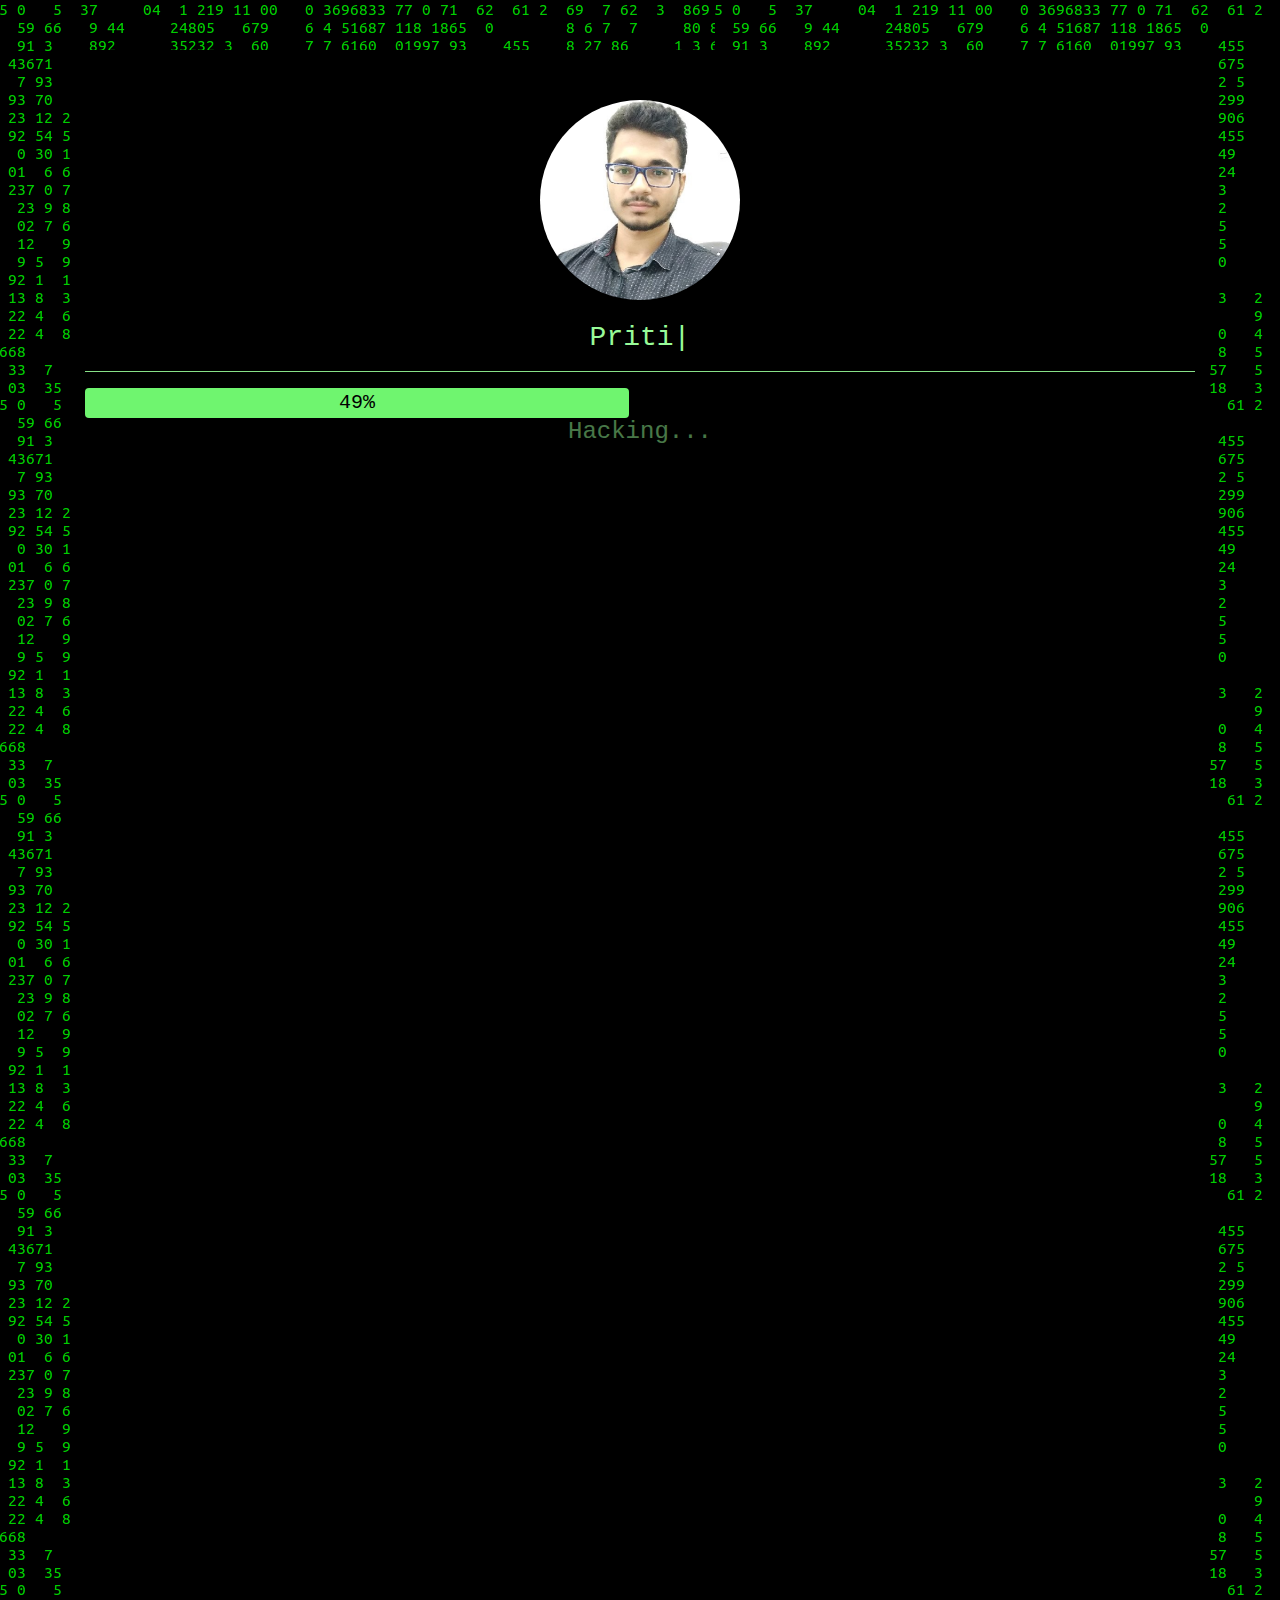
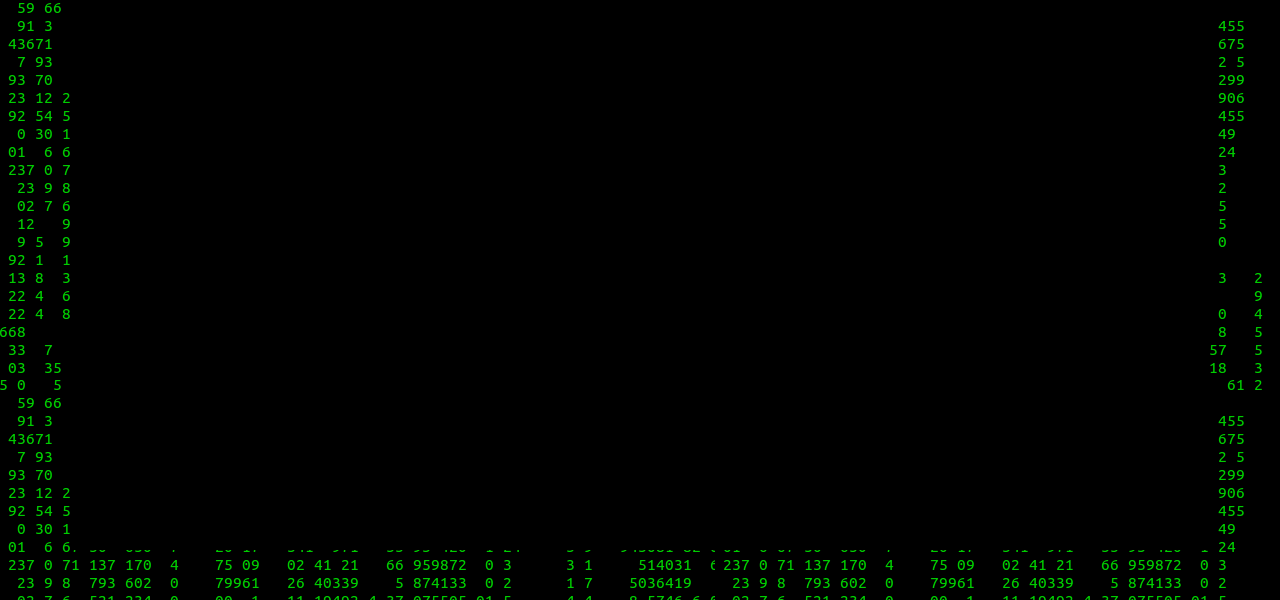
<file: index.html>
<!doctype <!DOCTYPE html>
<html>
<head>

    <meta charset="utf-8" />
    <meta http-equiv="X-UA-Compatible" content="IE=edge">
    <title>Pritish Thakkar</title>
    <meta name="viewport" content="width=device-width, initial-scale=1">
    
        <!-- Latest compiled and minified CSS -->
    <link rel="stylesheet" href="https://maxcdn.bootstrapcdn.com/bootstrap/4.1.0/css/bootstrap.min.css">

    <link href='https://fonts.googleapis.com/css?family=Orbitron' rel='stylesheet' type='text/css'>

    <!-- jQuery library -->
    <script src="https://ajax.googleapis.com/ajax/libs/jquery/3.3.1/jquery.min.js"></script>

    <!-- Popper JS -->
    <script src="https://cdnjs.cloudflare.com/ajax/libs/popper.js/1.14.0/umd/popper.min.js"></script>

    <!-- Latest compiled JavaScript -->
    <script src="https://maxcdn.bootstrapcdn.com/bootstrap/4.1.0/js/bootstrap.min.js"></script> 
    <script src="main.js"></script>
    <link rel="stylesheet" type="text/css" media="screen" href="main.css" />

</head>
<body>
    <div class = "container maindiv">
        <!-- My Photo -->
        <div class = "imagewala">
            <img src="images/croppedphoto.PNG" class="rounded-circle myphoto">            
        </div>

        <!-- Typewriting the name -->
        <pre class = "myname">
            <h3 id = "typeitbaby"></h3>
        </pre>
        <hr>

        <!-- Loader -->
        
        <div class="tomjerry">
            
            <div class="loader rounded" id="pbar" ></div>
            <h4 id = "hacked">Hacking...</h4>
            <h4 id="explode"></h4>
        </div>

        <!-- Education -->
        <div class="container education" id = "educationId">
                <div class = "container"><h3 style="color:palegreen"> Education: </h3></div>
            <table class="table table-dark">
                <tbody>
                    <tr>
                    <th scope="row">1</th>
                    <td>X</td>
                    <td>CL DAV Senior Public School, Panchkula</td>
                    <td>10 CGPA</td>
                    </tr>
                    <tr>
                    <th scope="row">2</th>
                    <td>XII</td>
                    <td>GMSSS, MHC, Manimajra, Chandigarh</td>
                    <td>96%</td>
                    </tr>
                    <tr>
                    <th scope="row">3</th>
                    <td>B.Tech</td>
                    <td>PEC University of technology</td>
                    <td>8.7 CGPA</td>
                    </tr>
                </tbody>
            </table>
            <hr>
        </div>

        <!-- Work Experience -->
        <div class="container we" id = "weId">
            <div class = "container"><h3 style="color:palegreen"> Work Experience: </h3></div>
                <div class="row werow">
                    <div class = "weee col-lg-4 col-md-6 col-sm-12">
                        <img class="img-fluid microsoft" src="images/microsoft.jpg">
                        <div class = "container" style="text-align: left;">
                        <ul>
                            <li>
                                <h5>Position: SDE Intern</h5>
                            </li>
                            <li>
                                <h5>Team: O365</h5>
                            </li>
                            <li>
                                <h5>Jan/2018 - June/2018</h5>
                            </li>
                        </ul>
                        </div>
                    </div>
                </div>
                
            <hr>
        </div>

        <!-- Blogging -->
        <div class="container blogging" id = "bloggingId">
            <div class = "container"><h3 style="color:palegreen"> Blogging: </h3></div>
            <div class="row blogrow">
		 <div class = "blogg col-lg-6 col-md-6 col-sm-12">
                    <a class = "bloglink" href = "https://gocodergo.wordpress.com/"><h5>GoCoderGo</h5></a>
                    <h5 class = "bloglink"> > 75,000 views </h5>
                    <h5 class = "bloglink"> > 400 posts </h5>
                </div>
		<div class = "blogg col-lg-6 col-md-6 col-sm-12">
                    <a class = "bloglink" href = "http://sleepincode.blogspot.com/"><h5>Codaholic.cpp</h5></a>
                    <h5 class = "bloglink"> > 14,000 views </h5>
                    <h5 class = "bloglink"> > 19 posts </h5>
                </div>
               
            	</div>
			<div class="row blogrow" style="margin: auto;">
			<div class = "bloggimg col-lg-12 col-md-12 col-sm-12">
				<a href = "https://pritishthakkar.blogspot.com/">
					<img src = "images/block.png" style = "border-radius: 50%; width: 150px; height: 150px; margin: auto;">
				</a>
				<h5 class = "bloglink"> All about mathematics and cryptocurrencies. </h5>
                </div>
				
            </div>
            
            <hr>
        </div>
		
        <!-- Competitive Programming  -->
        <div class="container cp" id = "cpId">
            <div class = "container"><h3 style="color:palegreen"> Competitive Programming: </h3></div>
            <div class="row werow">
                <div class = "weee col-lg-4 col-md-4 col-sm-12">
                    <h5 class="judge">Codechef</h5>
                    <a href = "https://www.codechef.com/users/joe001" ><img class="img-fluid cpp" src="images/codechef.jpeg"></a>
                    <h6 class="judge">Rating: 2060</h6>
                </div>
                <div class = "weee col-lg-4 col-md-4 col-sm-12">
                    <h5 class="judge">Hackerrank</h5>
                    <a href = "https://www.hackerrank.com/ma5terdrag0n" > <img class="img-fluid cpp" src="images/hackerrank.jpg"></a>
                    <h6 class="judge">Rating: 1990</h6>
                </div>
                <div class = "weee col-lg-4 col-md-4 col-sm-12">
                        <h5 class="judge">Codeforces</h5>
                        <a href="http://codeforces.com/profile/perplex"><img class="img-fluid cpp " src="images/codeforces.jpg"></a>
                        <h6 class="judge">Rating: 1619</h6>
                </div>
            </div>
            <hr>
        </div>

        <!-- Skills  -->
        <div class="container skills" id = "skillsId">
                
            <div class = "container"><h3 style="color:palegreen"> Skills: </h3></div>

            <div class="row werow webdevskill">
                    <div class = " skillcol col-lg-4 col-md-4 col-sm-12">
                        <h5 class="judge">Web Dev.</h5>
                        
                    </div>
                    <div class = "skillcol  col-lg-8 col-md-8 col-sm-12">
                        <div class="container" style="margin-top: 4px; margin-bottom: 5px; margin-left: -10px; width: 90%; height: 35px;background-color: palegreen;">
                                <h6 class="judge" style="color: black;">Level: 9/10</h6>
                        </div>
                    </div>
                </div>
                <div class="row werow" id="box">
                        <div class = "skillcol2 col-lg-12 col-md-12 col-sm-12">
                            <h5 class="judge2">Html | CSS | JS | Jquery | Bootstrap</h5>
                        </div>
                </div>

                <div class = "container"><h3 style="color:palegreen; margin-left: 10px;"> Computer Languages: </h3></div>
                <div class="row werow">
                <div class = "skillcol col-lg-4 col-md-4 col-sm-12">
                    <h5 class="judge">C++</h5>
                </div>
                <div class = "skillcol  col-lg-8 col-md-8 col-sm-12">
                    <div class="container" style="margin-top: 4px; margin-bottom: 5px; margin-left: -10px; width: 90%; height: 35px;background-color: palegreen;">
                            <h6 class="judge" style="color: black;">Level: 9/10</h6>
                    </div>
                </div>
            </div>
            <div class="row werow">
                <div class = "skillcol col-lg-4 col-md-4 col-sm-12">
                    <h5 class="judge">C#</h5>
                </div>
                <div class = "skillcol  col-lg-8 col-md-8 col-sm-12">
                    <div class="container" style="margin-top: 4px; margin-bottom: 5px; margin-left: -10px; width: 80%; height: 35px;background-color: palegreen;">
                            <h6 class="judge" style="color: black;">Level: 8/10</h6>
                    </div>
                </div>
            </div>
            <div class="row werow">
                <div class = "skillcol col-lg-4 col-md-4 col-sm-12">
                    <h5 class="judge">Python</h5>
                </div>
                <div class = "skillcol  col-lg-8 col-md-8 col-sm-12">
                    <div class="container" style="margin-top: 4px; margin-bottom: 5px; margin-left: -10px; width: 70%; height: 35px;background-color: palegreen;">
                            <h6 class="judge" style="color: black;">Level: 7/10</h6>
                    </div>
                </div>
            </div>
            <div class="row werow">
                <div class = "skillcol col-lg-4 col-md-4 col-sm-12">
                    <h5 class="judge">Java</h5>
                </div>
                <div class = "skillcol  col-lg-8 col-md-8 col-sm-12">
                    <div class="container" style="margin-top: 4px; margin-bottom: 5px; margin-left: -10px; width: 70%; height: 35px;background-color: palegreen;">
                            <h6 class="judge" style="color: black;">Level: 7/10</h6>
                    </div>
                </div>
            </div>
            
            
            


            <hr>
        </div>
        
        

        



    </div>
</body>
</html>
</file>
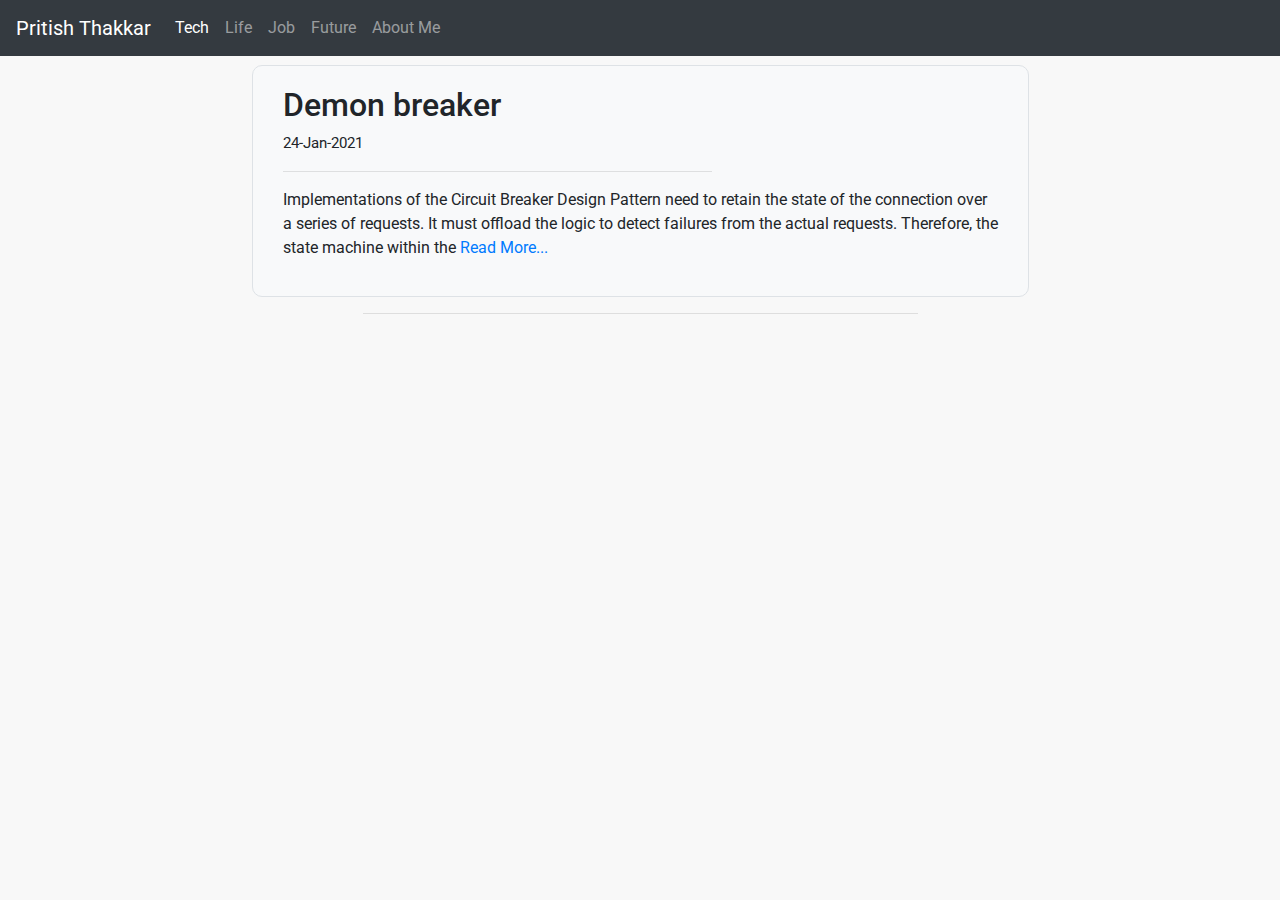
<file: blog/index.html>
<!doctype html>
<html lang="en">
  <head>
    <!-- Required meta tags -->
    <meta charset="utf-8">
    <meta name="viewport" content="width=device-width, initial-scale=1, shrink-to-fit=no">

    <!-- Bootstrap CSS -->
    <link rel="stylesheet" href="https://maxcdn.bootstrapcdn.com/bootstrap/4.0.0/css/bootstrap.min.css" integrity="sha384-Gn5384xqQ1aoWXA+058RXPxPg6fy4IWvTNh0E263XmFcJlSAwiGgFAW/dAiS6JXm" crossorigin="anonymous">
    <link rel="stylesheet" type="text/css" media="screen" href="main.css" />
    <link rel="preconnect" href="https://fonts.gstatic.com">
    <link href="https://fonts.googleapis.com/css2?family=Roboto:wght@100;300&display=swap" rel="stylesheet"> 
    <title>Pritish's Blog!</title>
  </head>
  <body>

    <nav class="navbar fixed-top navbar-expand-lg navbar-dark bg-dark">
        <a class="navbar-brand" href="#">Pritish Thakkar</a>
        <button class="navbar-toggler" type="button" data-toggle="collapse" data-target="#navbarNav" aria-controls="navbarNav" aria-expanded="false" aria-label="Toggle navigation">
          <span class="navbar-toggler-icon"></span>
        </button>
        <div class="collapse navbar-collapse" id="navbarNav">
          <ul class="navbar-nav">
            <li class="nav-item active">
              <a class="nav-link" href="./index.html">Tech <span class="sr-only">(current)</span></a>
            </li>
            <li class="nav-item">
              <a class="nav-link" href="./life.html">Life</a>
            </li>
            <li class="nav-item">
              <a class="nav-link" href="./job.html">Job</a>
            </li>
            <li class="nav-item">
                <a class="nav-link" href="./future.html">Future</a>
            </li>
           
            <li class="nav-item">
                <a class="nav-link" href="./aboutme.html">About Me</a>
            </li>
          </ul>
        </div>
      </nav>

      <div class="container">
          <div class="block bg-light border">
            <h2> Demon breaker</h2>
            <p class="blogDate">24-Jan-2021</p>
            <hr class="belowHeader">
            <p class="shortDescription"> Implementations of the Circuit Breaker Design Pattern need to retain the state of the connection over a series of requests. It must offload the logic to detect failures from the actual requests. Therefore, the state machine within the 
                <a href="./tech/2021/Jan/24/1.html"> Read More...</a> 
            </p>
          </div>
          <hr style="width: 50%;">
      </div>


    <!-- Optional JavaScript -->
    <!-- jQuery first, then Popper.js, then Bootstrap JS -->
    <script src="https://code.jquery.com/jquery-3.2.1.slim.min.js" integrity="sha384-KJ3o2DKtIkvYIK3UENzmM7KCkRr/rE9/Qpg6aAZGJwFDMVNA/GpGFF93hXpG5KkN" crossorigin="anonymous"></script>
    <script src="https://cdnjs.cloudflare.com/ajax/libs/popper.js/1.12.9/umd/popper.min.js" integrity="sha384-ApNbgh9B+Y1QKtv3Rn7W3mgPxhU9K/ScQsAP7hUibX39j7fakFPskvXusvfa0b4Q" crossorigin="anonymous"></script>
    <script src="https://maxcdn.bootstrapcdn.com/bootstrap/4.0.0/js/bootstrap.min.js" integrity="sha384-JZR6Spejh4U02d8jOt6vLEHfe/JQGiRRSQQxSfFWpi1MquVdAyjUar5+76PVCmYl" crossorigin="anonymous"></script>
  </body>
</html>
</file>
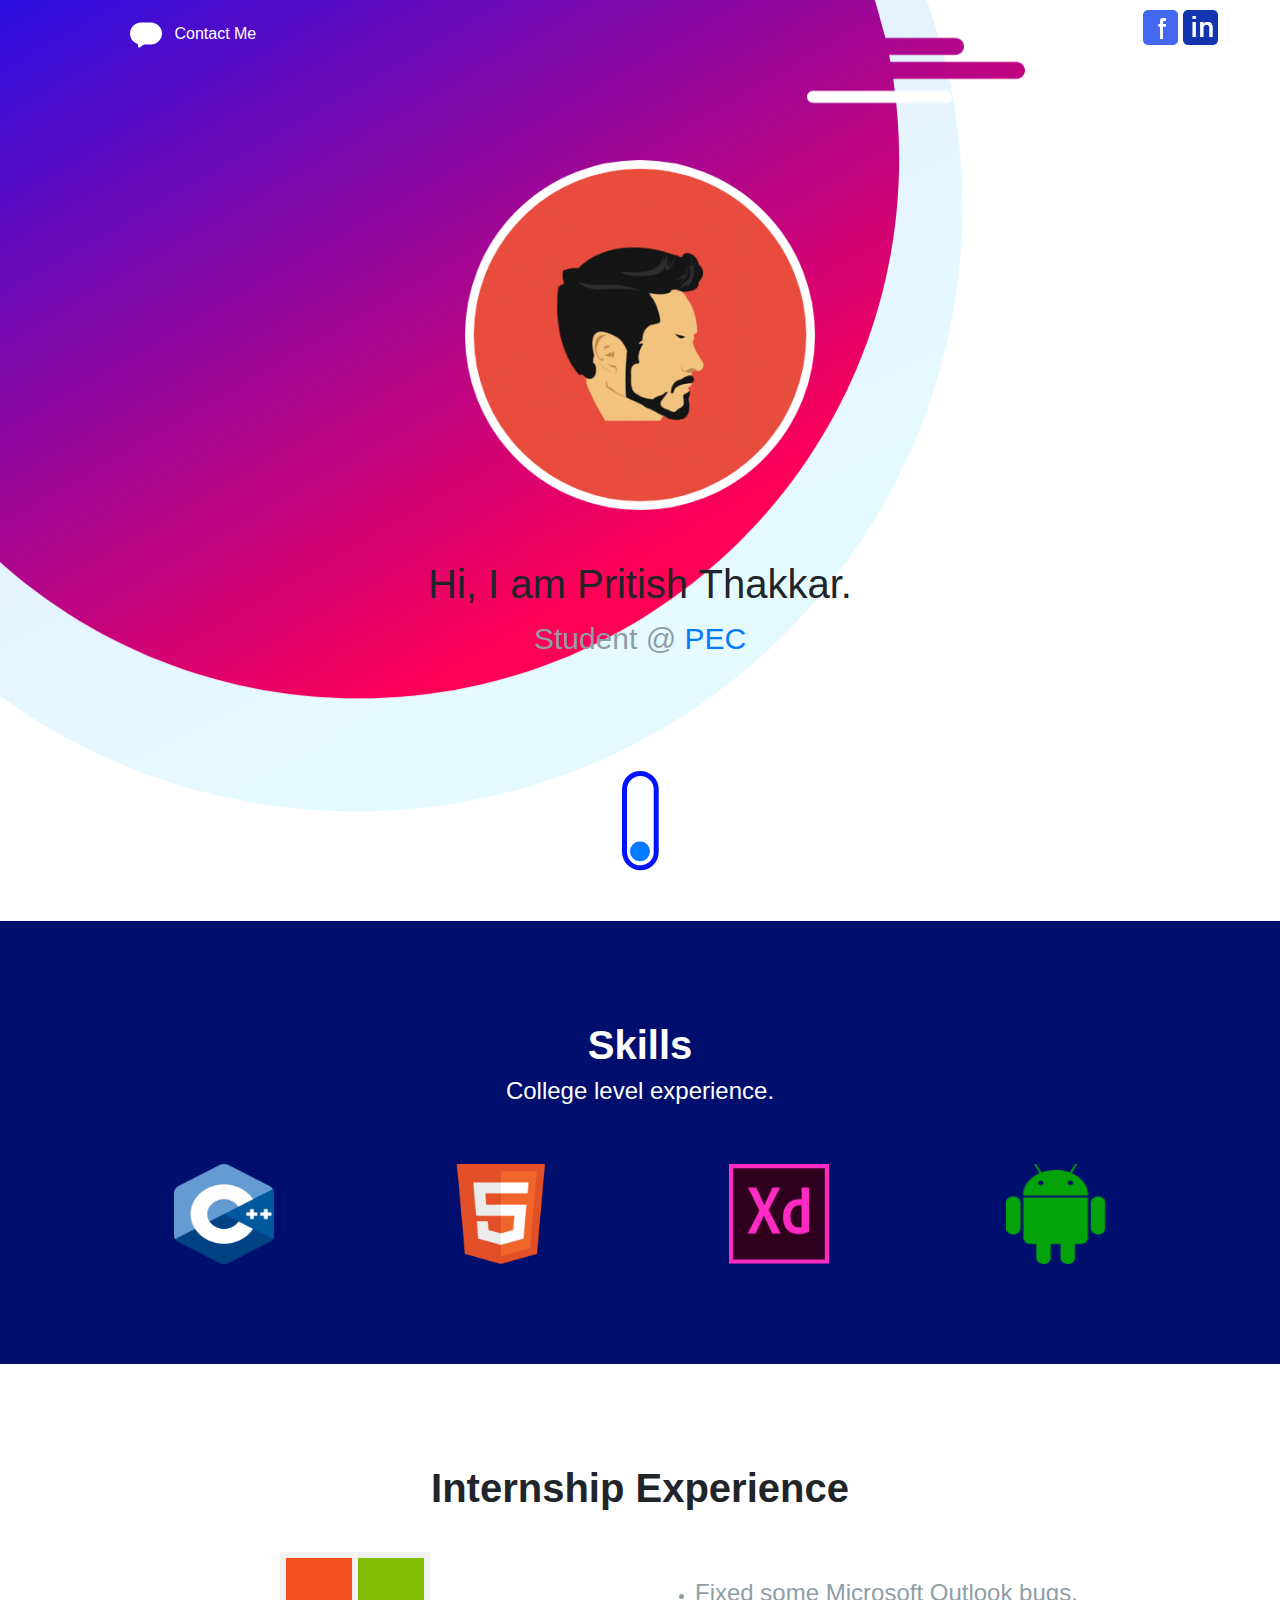
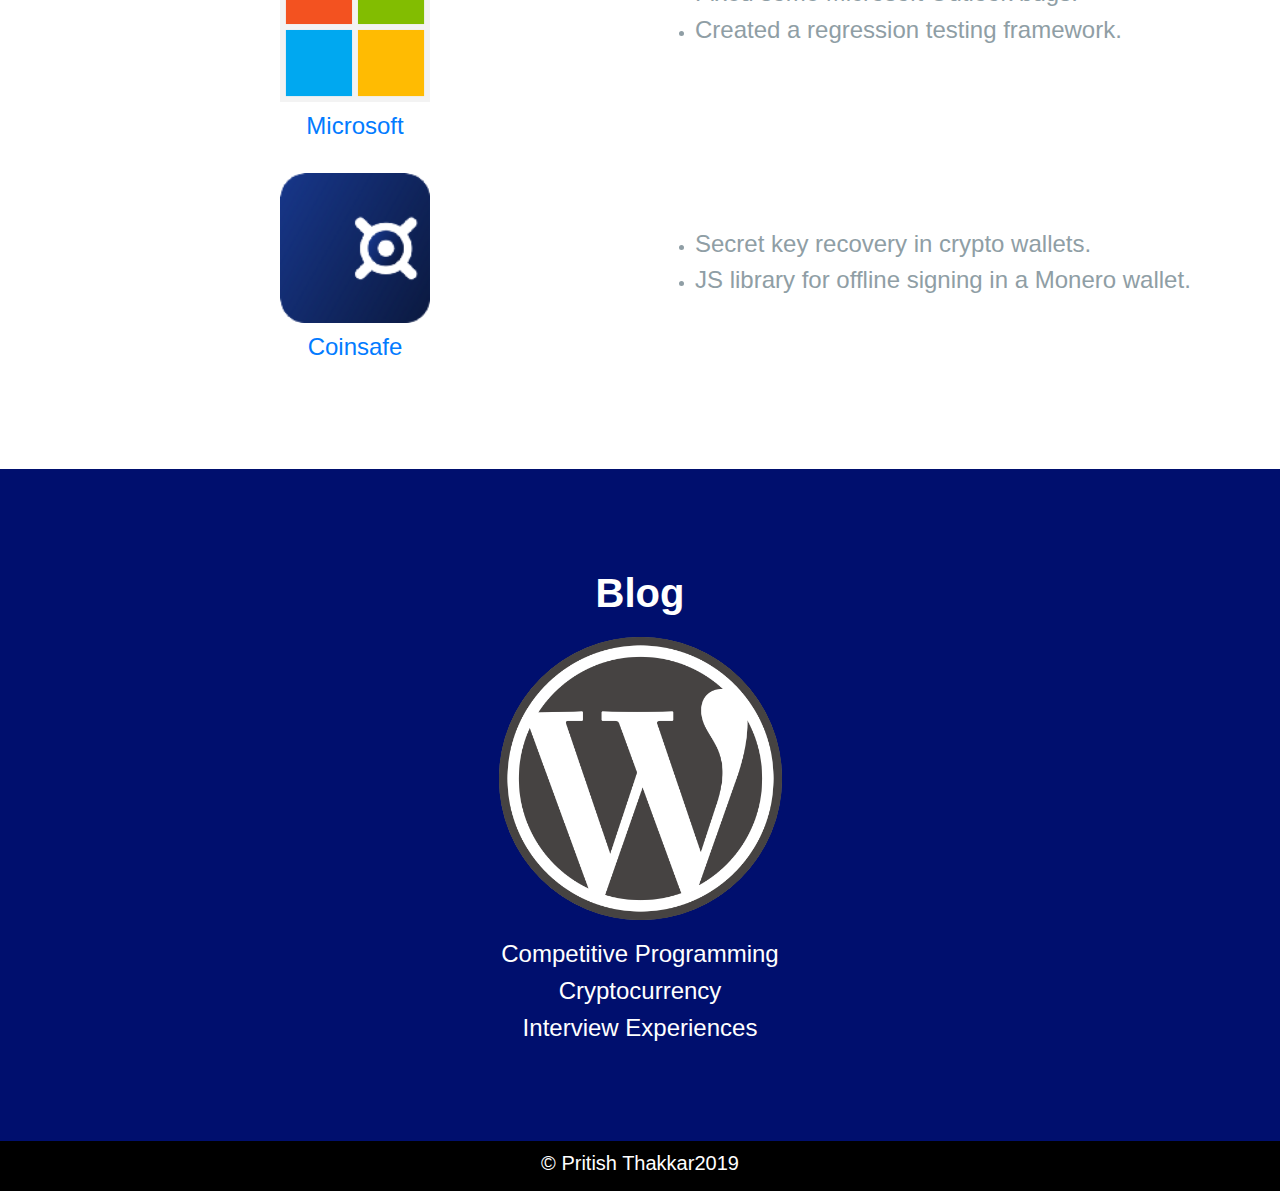
<file: theme2/index.html>
<!doctype html>
<html lang="en">
  <head>
    <!-- Required meta tags -->
    <meta charset="utf-8">
    <meta name="viewport" content="width=device-width, initial-scale=1, shrink-to-fit=no">

    <!-- Bootstrap CSS -->
    <link rel="stylesheet" href="https://stackpath.bootstrapcdn.com/bootstrap/4.3.1/css/bootstrap.min.css" integrity="sha384-ggOyR0iXCbMQv3Xipma34MD+dH/1fQ784/j6cY/iJTQUOhcWr7x9JvoRxT2MZw1T" crossorigin="anonymous">
    <link rel="stylesheet" href="style.css">
    <title>Pritish Thakkar</title>
    <script>
      function changeText(){
        console.log('hi');
        document.getElementById("email").innerText = "pritishthakkar.cse@gmail.com";
      }
    </script>

  </head>
  <body>

    <!-- First Page -->
    <div class="main">
      <img class="baloon" src="./images/Group 41.png">
      <div class="header row"> 
        <div class="contactMe col-lg-6 col-sm-6 col-md-6">
          <button class="contactmebaby" onclick="changeText()">
            <img src="./images/contactMe.png">
            <span id="email" >Contact Me</span>    
          </button>
        </div>
        <div class="col-lg-6 col-sm-6 col-md-6">
          <div class="profilelinks">
            <a href="https://www.facebook.com/pritish.thakkar2"><img class="fb" src="./images/Facebook.png"></a>
            <a href="https://www.linkedin.com/in/pritish-thakkar-a06225114/"><img src="./images/Linked in.png"></a>
          </div>
        </div>
      </div>

      <div class="tagline">
        <img class="img-fluid profilepic" src="./images/myphoto.png" style="width: 350px; height: 350px;">
        <div class="tagcontent">
          <h1 class="myname">Hi, I am Pritish Thakkar.</h1>
          <span style="font-size: 30px; color: #8F9EA5;">Student @ </span>
          <span style="font-size: 30px; color: #027BFF">PEC</span>  
        </div>
      </div>

      <div class="rollercontainer">
        <img class="roller" src="./images/Roller.png">
      </div>
    </div>

      <div class="skills container-fluid">
        <div>
          <h1 style="padding-top: 100px; font-weight: 900;"> Skills</h1>
          <h4> College level experience. </h4>
          <div class="row skill_row container">
            <div class="col-lg-3 col-sm-6 skillset">
              <img class="skillsi" src="./images/911px-ISO_C++_Logo.svg.png">
            </div>
            
            <div class="col-lg-3 col-sm-6 skillset">
              <img class="skillsi" src="./images/1024px-HTML5_Badge.svg.png">
            </div>
            
            <div class="col-lg-3 col-sm-6 skillset">
              <img class="skillsi" src="./images/Symbol 17 – 2.png">
            </div>
            
            <div class="col-lg-3 col-sm-6 skillset" style="padding-bottom: 100px;">
              <img class="skillsi" src="./images/andro.png">
            </div>
          </div>
        </div>  
      </div>

      <div class="container interns">
        <h1 style="font-weight: 900; margin-bottom: 40px;">Internship Experience</h1>
        <div class="row">
          <div class="col-lg-6">
            <div class="companylogo">
              <img src="./images/1024px-Microsoft_logo.svg.png" class="internimg">
              <div class="companydiv">
                <h4>Microsoft</h4>
              </div>
            </div>
          </div>
          <div class="col-lg-6">
            <div class="companyinfo">
              <ul>
                <li>
                    <h4>Fixed some Microsoft Outlook bugs.</h4>
                </li>
                <li>
                    <h4>Created a regression testing framework.</h4>
                </li>
              </ul>
            </div>
          </div>
        </div>

        <br>

        <div class="row">
            <div class="col-lg-6">
              <div class="companylogo">
                <img src="./images/coinsafe.png" class="internimg">
                <div class="companydiv">
                  <h4>Coinsafe</h4>
                </div>
              </div>
            </div>
            <div class="col-lg-6 companyinfo">
              <ul>
                <li>
                    <h4>Secret key recovery in crypto wallets.</h4>
                </li>
                <li>
                    <h4>JS library for offline signing in a Monero wallet.</h4>
                </li>
              </ul>
            </div>
          </div>
      </div> 

      <div class="blog container-fluid">
        <div>
          <h1 style="padding-top: 100px; font-weight: 900; margin-bottom: 20px;"> Blog</h1>
          <a href='https://gocodergo.wordpress.com/'>
            <img class="blogimg" src="images/wordpress.png">
          </a> 
          <h4 style="margin-top: 20px;">
            Competitive Programming
          </h4>
          <h4>
            Cryptocurrency
          </h4>
          <h4 style="padding-bottom: 100px;">
            Interview Experiences
          </h4>
        </div>  
      </div>

        <div class="footer container-fluid">
          <div>
            <h5 style="padding: 10px;">© Pritish Thakkar2019</h5>
          </div>  
        </div>

    <!-- Optional JavaScript -->
    <!-- jQuery first, then Popper.js, then Bootstrap JS -->
    <script src="https://code.jquery.com/jquery-3.3.1.slim.min.js" integrity="sha384-q8i/X+965DzO0rT7abK41JStQIAqVgRVzpbzo5smXKp4YfRvH+8abtTE1Pi6jizo" crossorigin="anonymous"></script>
    <script src="https://cdnjs.cloudflare.com/ajax/libs/popper.js/1.14.7/umd/popper.min.js" integrity="sha384-UO2eT0CpHqdSJQ6hJty5KVphtPhzWj9WO1clHTMGa3JDZwrnQq4sF86dIHNDz0W1" crossorigin="anonymous"></script>
    <script src="https://stackpath.bootstrapcdn.com/bootstrap/4.3.1/js/bootstrap.min.js" integrity="sha384-JjSmVgyd0p3pXB1rRibZUAYoIIy6OrQ6VrjIEaFf/nJGzIxFDsf4x0xIM+B07jRM" crossorigin="anonymous"></script>
  </body>
</html>
</file>
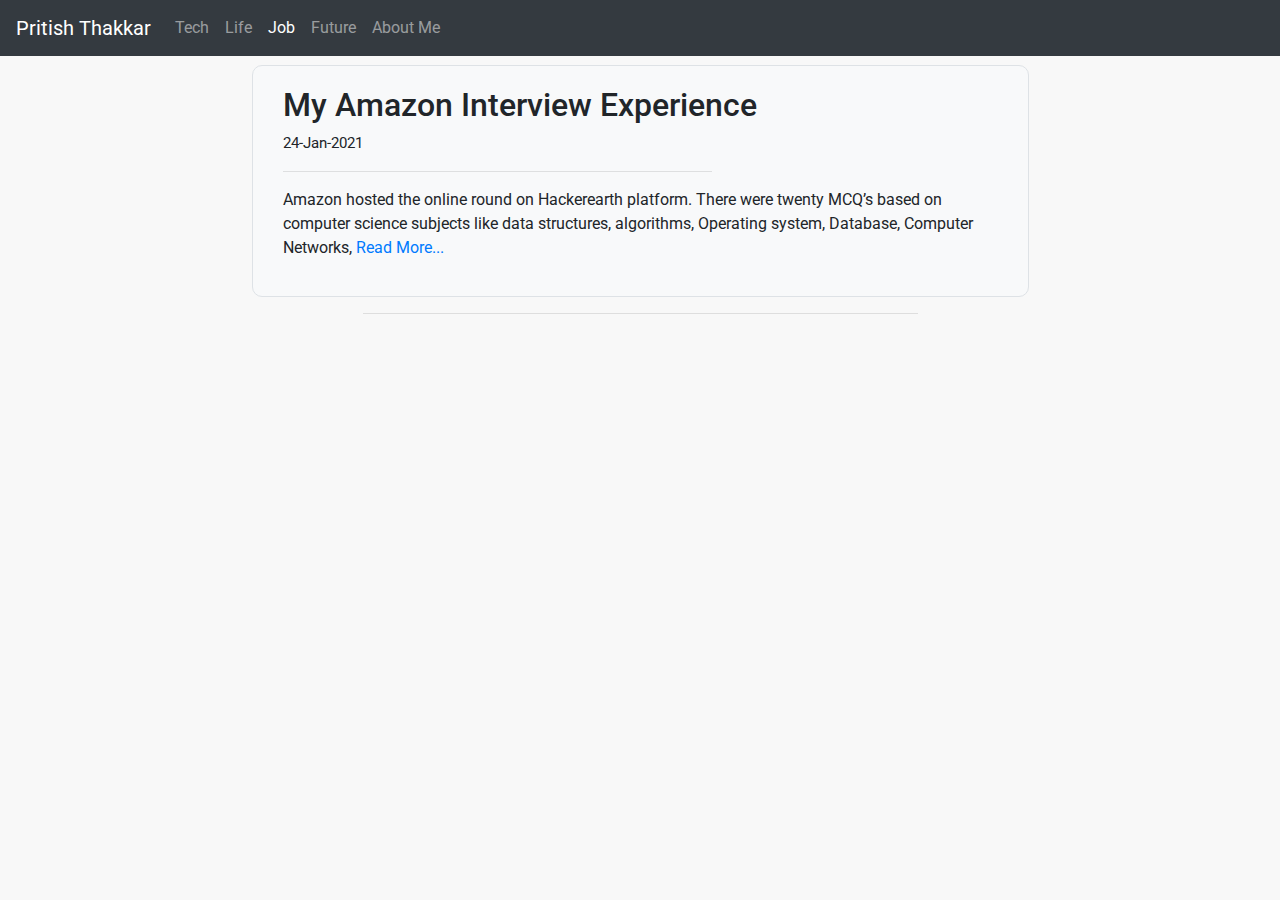
<file: blog/job.html>
<!doctype html>
<html lang="en">
  <head>
    <!-- Required meta tags -->
    <meta charset="utf-8">
    <meta name="viewport" content="width=device-width, initial-scale=1, shrink-to-fit=no">

    <!-- Bootstrap CSS -->
    <link rel="stylesheet" href="https://maxcdn.bootstrapcdn.com/bootstrap/4.0.0/css/bootstrap.min.css" integrity="sha384-Gn5384xqQ1aoWXA+058RXPxPg6fy4IWvTNh0E263XmFcJlSAwiGgFAW/dAiS6JXm" crossorigin="anonymous">
    <link rel="stylesheet" type="text/css" media="screen" href="main.css" />
    <link rel="preconnect" href="https://fonts.gstatic.com">
    <link href="https://fonts.googleapis.com/css2?family=Roboto:wght@100;300&display=swap" rel="stylesheet"> 
    <title>Pritish's Blog!</title>
  </head>
  <body>

    <nav class="navbar fixed-top navbar-expand-lg navbar-dark bg-dark">
        <a class="navbar-brand" href="#">Pritish Thakkar</a>
        <button class="navbar-toggler" type="button" data-toggle="collapse" data-target="#navbarNav" aria-controls="navbarNav" aria-expanded="false" aria-label="Toggle navigation">
          <span class="navbar-toggler-icon"></span>
        </button>
        <div class="collapse navbar-collapse" id="navbarNav">
          <ul class="navbar-nav">
            <li class="nav-item">
              <a class="nav-link" href="./index.html">Tech <span class="sr-only">(current)</span></a>
            </li>
            <li class="nav-item">
              <a class="nav-link" href="./life.html">Life</a>
            </li>
            <li class="nav-item active">
              <a class="nav-link" href="./job.html">Job</a>
            </li>
            <li class="nav-item">
                <a class="nav-link" href="./future.html">Future</a>
            </li>
           
            <li class="nav-item">
                <a class="nav-link" href="./aboutme.html">About Me</a>
            </li>
          </ul>
        </div>
      </nav>

   
          
      <div class="container">
            <div class="block bg-light border">
              <h2> My Amazon Interview Experience</h2>
              <p class="blogDate">24-Jan-2021</p>
              <hr class="belowHeader">
              <p class="shortDescription"> Amazon hosted the online round on Hackerearth platform. There were twenty MCQ’s 
                  based on computer science subjects like data structures, algorithms, Operating system, Database, Computer Networks, 
                  <a href="./job/2021/Jan/24/1.html"> Read More...</a> 
              </p>
            </div>
            <hr style="width: 50%;">
        </div>
  


    <!-- Optional JavaScript -->
    <!-- jQuery first, then Popper.js, then Bootstrap JS -->
    <script src="https://code.jquery.com/jquery-3.2.1.slim.min.js" integrity="sha384-KJ3o2DKtIkvYIK3UENzmM7KCkRr/rE9/Qpg6aAZGJwFDMVNA/GpGFF93hXpG5KkN" crossorigin="anonymous"></script>
    <script src="https://cdnjs.cloudflare.com/ajax/libs/popper.js/1.12.9/umd/popper.min.js" integrity="sha384-ApNbgh9B+Y1QKtv3Rn7W3mgPxhU9K/ScQsAP7hUibX39j7fakFPskvXusvfa0b4Q" crossorigin="anonymous"></script>
    <script src="https://maxcdn.bootstrapcdn.com/bootstrap/4.0.0/js/bootstrap.min.js" integrity="sha384-JZR6Spejh4U02d8jOt6vLEHfe/JQGiRRSQQxSfFWpi1MquVdAyjUar5+76PVCmYl" crossorigin="anonymous"></script>
  </body>
</html>
</file>
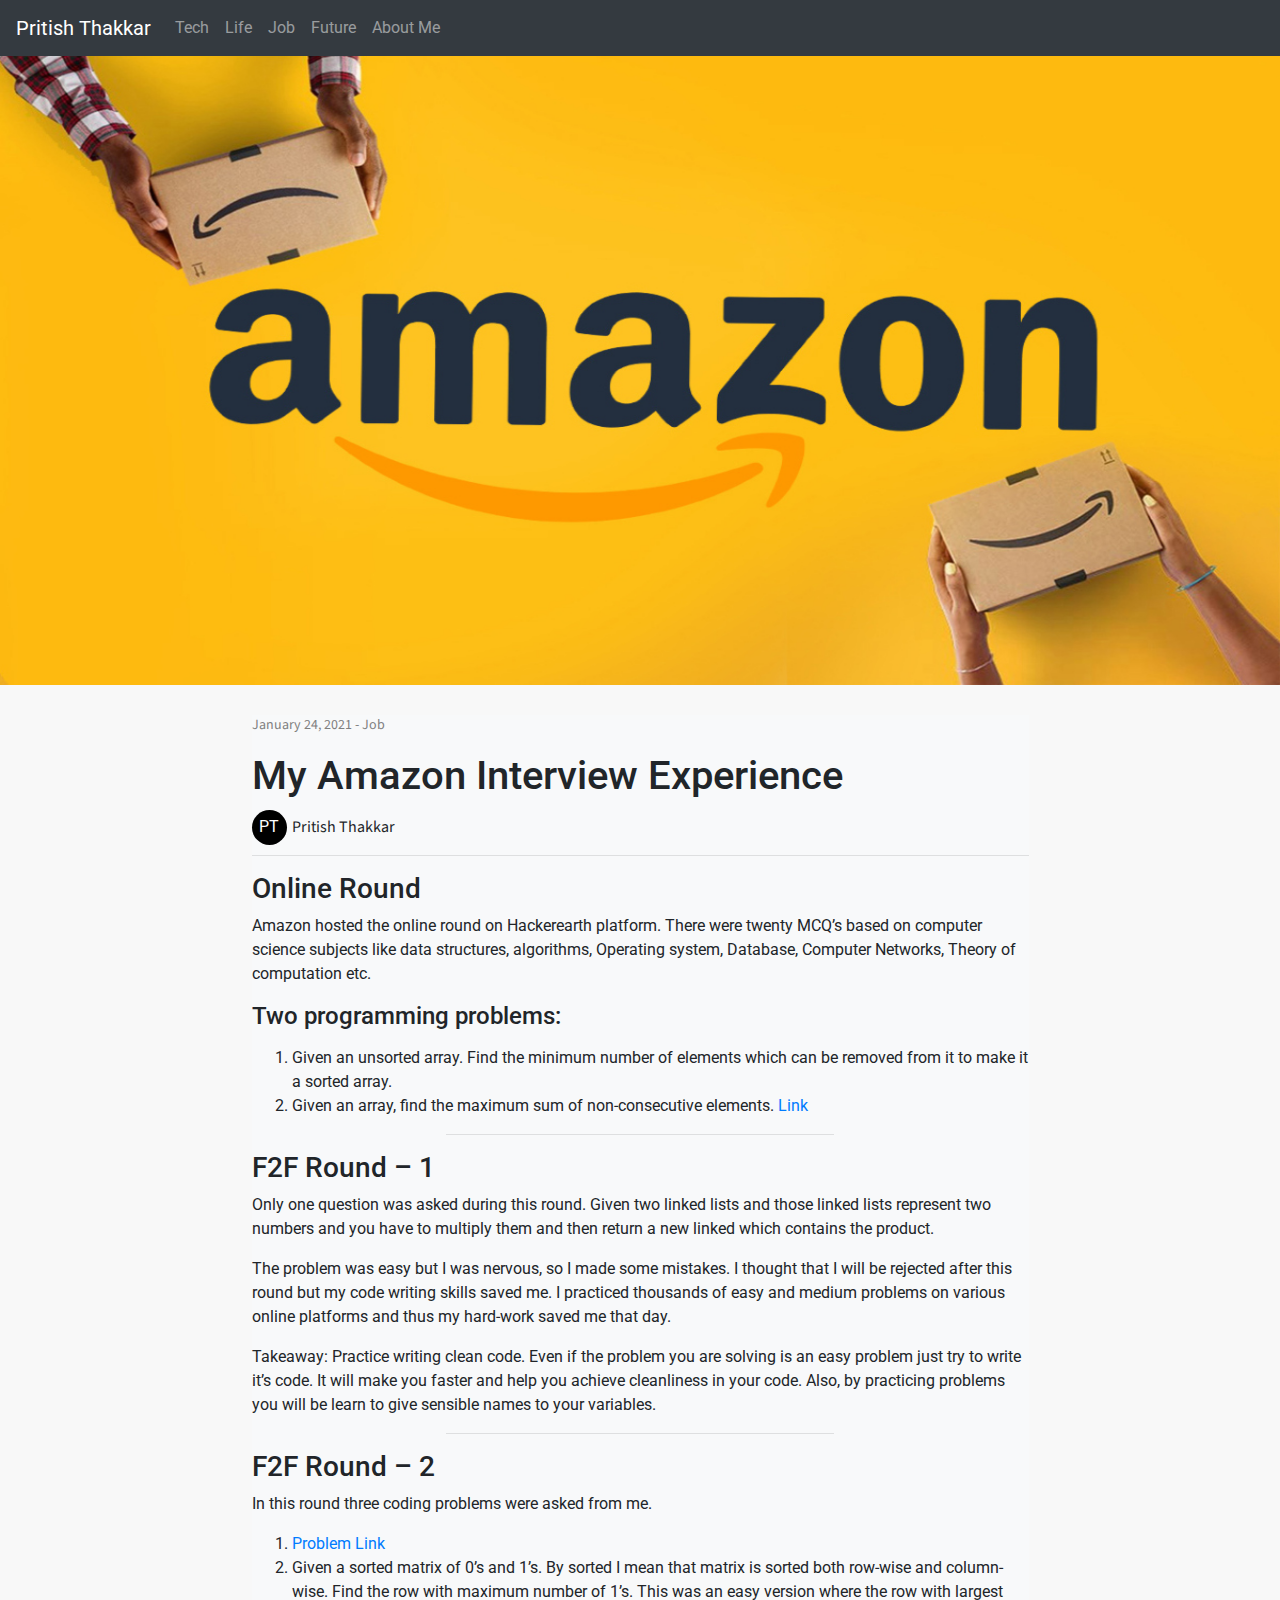
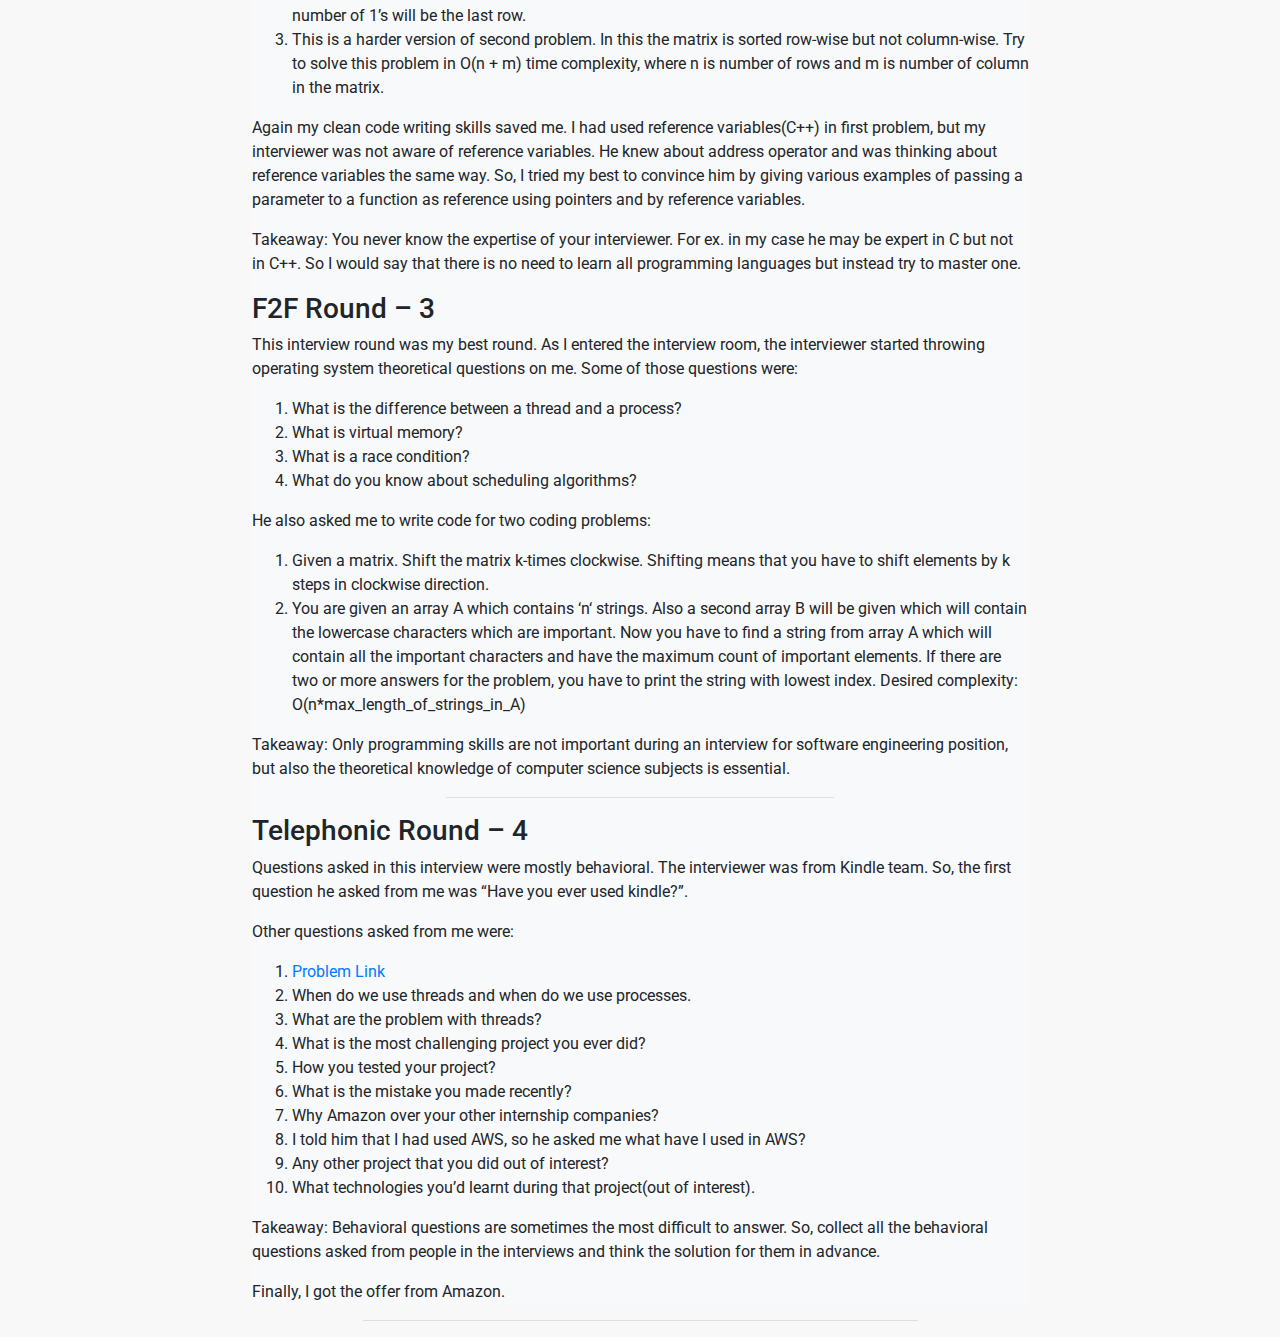
<file: blog/job/2021/Jan/24/1.html>
<!doctype html>
<html lang="en" class="js wf-robotomono-n4-active wf-robotomono-n7-active wf-active">
  <head>
    <!-- Required meta tags -->
    <meta charset="utf-8">
    <meta name="viewport" content="width=device-width, initial-scale=1, shrink-to-fit=no">

    <!-- Bootstrap CSS -->
    <link rel="stylesheet" href="https://maxcdn.bootstrapcdn.com/bootstrap/4.0.0/css/bootstrap.min.css" integrity="sha384-Gn5384xqQ1aoWXA+058RXPxPg6fy4IWvTNh0E263XmFcJlSAwiGgFAW/dAiS6JXm" crossorigin="anonymous">
    <link rel="stylesheet" type="text/css" media="screen" href="../../../../main.css" />
    <link rel="preconnect" href="https://fonts.gstatic.com">
    <link href="https://fonts.googleapis.com/css2?family=Roboto:wght@100;300&display=swap" rel="stylesheet"> 
    <link href="https://fonts.googleapis.com/css2?family=Inconsolata:wght@200&display=swap" rel="stylesheet"> 
    <link href="https://fonts.googleapis.com/css2?family=Inconsolata:wght@200&family=Source+Sans+Pro&display=swap" rel="stylesheet"> 
    <title>Pritish's Blog!</title>
  </head>
  <body>

    <nav class="navbar fixed-top navbar-expand-lg navbar-dark bg-dark">
        <a class="navbar-brand" href="#">Pritish Thakkar</a>
        <button class="navbar-toggler" type="button" data-toggle="collapse" data-target="#navbarNav" aria-controls="navbarNav" aria-expanded="false" aria-label="Toggle navigation">
          <span class="navbar-toggler-icon"></span>
        </button>
        <div class="collapse navbar-collapse" id="navbarNav">
          <ul class="navbar-nav">
            <li class="nav-item">
              <a class="nav-link" href="../../../../index.html">Tech <span class="sr-only">(current)</span></a>
            </li>
            <li class="nav-item">
              <a class="nav-link" href="../../../../life.html">Life</a>
            </li>
            <li class="nav-item" active>
              <a class="nav-link" href="../../../../job.html">Job</a>
            </li>
            <li class="nav-item">
                <a class="nav-link" href="../../../../future.html">Future</a>
            </li>
           
            <li class="nav-item">
                <a class="nav-link" href="../../../../aboutme.html">About Me</a>
            </li>
          </ul>
        </div>
      </nav>
      <img class="img-fluid headImage" src="Amazon-1.jpg">
      <div class="container">
          <div class="blogBlock bg-light">
            <p class="blogBlogDate">
                January 24, 2021 - Job
            </p>
            <h1 class="blogTitle"> My Amazon Interview Experience</h1>
            <div class="authorDetails">
                    <div class="authorImage">PT</div>
                    <p class="authorName">Pritish Thakkar</p>
            </div>
            <hr>
            <div class="blogContent">
                <h3>Online Round</h3>
                <p> Amazon hosted the online round on Hackerearth platform. There were twenty MCQ’s based on computer science subjects like data structures, algorithms, Operating system, Database, Computer Networks, Theory of computation etc.</p>
                <h4>Two programming problems:</h4>
                <p>    
                    <ol>
                        <li>Given an unsorted array. Find the minimum number of elements which can be removed from it to make it a sorted array.</li>
                        <li>Given an array, find the maximum sum of non-consecutive elements. <a href="https://www.geeksforgeeks.org/maximum-sum-such-that-no-two-elements-are-adjacent/">Link</a>
                        </li>
                    </ol>   
                </p>     
                <hr style="width: 50%;">
                <h3>F2F Round – 1</h3>    
                <p>Only one question was asked during this round. Given two linked lists and those linked lists represent two numbers and you have to multiply them and then return a new linked which contains the product.</p>
                <p>The problem was easy but I was nervous, so I made some mistakes. I thought that I will be rejected after this round but my code writing skills saved me. I practiced thousands of easy and medium problems on various online platforms and thus my hard-work saved me that day.</p>
                <p>Takeaway: Practice writing clean code. Even if the problem you are solving is an easy problem just try to write it’s code. It will make you faster and help you achieve cleanliness in your code. Also, by practicing problems you will be learn to give sensible names to your variables.</p>
                <hr style="width: 50%;">
                <h3>F2F Round – 2</h3>
                <p>
                    In this round three coding problems were asked from me.
                    <ol>
                        <li>
                            <a href="https://www.geeksforgeeks.org/construct-a-special-tree-from-given-preorder-traversal/">Problem Link</a>
                        </li>
                        <li>
                                Given a sorted matrix of 0’s and 1’s. By sorted I mean that matrix is sorted both row-wise and column-wise. Find the row with maximum number of 1’s. This was an easy version where the row with largest number of 1’s will be the last row.
                        </li>
                        <li>
                                This is a harder version of second problem. In this the matrix is sorted row-wise but not column-wise. Try to solve this problem in O(n + m) time complexity, where n is number of rows and m is number of column in the matrix.
                        </li>
                    </ol>
                </p>
                <p>
                        Again my clean code writing skills saved me. I had used reference variables(C++) in first problem, but my interviewer was not aware of reference variables. He knew about address operator and was thinking about reference variables the same way. So, I tried my best to convince him by giving various examples of passing a parameter to a function as reference using pointers and by reference variables.
                </p>

                <p>
                        Takeaway: You never know the expertise of your interviewer. For ex. in my case he may be expert in C but not in C++. So I would say that there is no need to learn all programming languages but instead try to master one.
                </p>
                <h3>F2F Round – 3</h3>
                <p>This interview round was my best round. As I entered the interview room, the interviewer started throwing operating system theoretical questions on me. Some of those questions were:</p>
                <ol>
                    <li>What is the difference between a thread and a process?</li>
                    <li>What is virtual memory?</li>
                    <li>What is a race condition?</li>
                    <li>What do you know about scheduling algorithms?</li>
                </ol>
                <p>
                        He also asked me to write code for two coding problems:
                        <ol>
                            <li>Given a matrix. Shift the matrix k-times clockwise. Shifting means that you have to shift elements by k steps in clockwise direction.</li>
                            <li>You are given an array A which contains ‘n‘ strings. Also a second array B will be given which will contain the lowercase characters which are important. Now you have to find a string from array A which will contain all the important characters and have the maximum count of important elements. If there are two or more answers for the problem, you have to print the string with lowest index. Desired complexity: O(n*max_length_of_strings_in_A)</li>
                        </ol>
                </p>
                <p>Takeaway: Only programming skills are not important during an interview for software engineering position, but also the theoretical knowledge of computer science subjects is essential.</p>
                <hr style="width: 50%;">
                <h3>Telephonic Round – 4</h3>
                <p>Questions asked in this interview were mostly behavioral. The interviewer was from Kindle team. So, the first question he asked from me was “Have you ever used kindle?”.</p>
                <p>Other questions asked from me were:
                    <ol>
                        <li><a href="https://www.geeksforgeeks.org/tracking-current-maximum-element-in-a-stack/">Problem Link</a></li>
                        <li>When do we use threads and when do we use processes.</li>
                        <li>What are the problem with threads?</li>
                        <li>What is the most challenging project you ever did?</li>
                        <li>How you tested your project?</li>
                        <li>What is the mistake you made recently?</li>
                        <li>Why Amazon over your other internship companies?</li>
                        <li>I told him that I had used AWS, so he asked me what have I used in AWS?</li>
                        <li>Any other project that you did out of interest?</li>
                        <li>What technologies you’d learnt during that project(out of interest).</li>
                    </ol>
                </p>
                <p>Takeaway: Behavioral questions are sometimes the most difficult to answer. So, collect all the behavioral questions asked from people in the interviews and think the solution for them in advance.</p>
                <p>Finally, I got the offer from Amazon. </p>
            </div>
          </div>
          <hr style="width: 50%;">
          
      </div>


    <!-- Optional JavaScript -->
    <!-- jQuery first, then Popper.js, then Bootstrap JS -->
    <script src="https://code.jquery.com/jquery-3.2.1.slim.min.js" integrity="sha384-KJ3o2DKtIkvYIK3UENzmM7KCkRr/rE9/Qpg6aAZGJwFDMVNA/GpGFF93hXpG5KkN" crossorigin="anonymous"></script>
    <script src="https://cdnjs.cloudflare.com/ajax/libs/popper.js/1.12.9/umd/popper.min.js" integrity="sha384-ApNbgh9B+Y1QKtv3Rn7W3mgPxhU9K/ScQsAP7hUibX39j7fakFPskvXusvfa0b4Q" crossorigin="anonymous"></script>
    <script src="https://maxcdn.bootstrapcdn.com/bootstrap/4.0.0/js/bootstrap.min.js" integrity="sha384-JZR6Spejh4U02d8jOt6vLEHfe/JQGiRRSQQxSfFWpi1MquVdAyjUar5+76PVCmYl" crossorigin="anonymous"></script>
  </body>
</html>
</file>
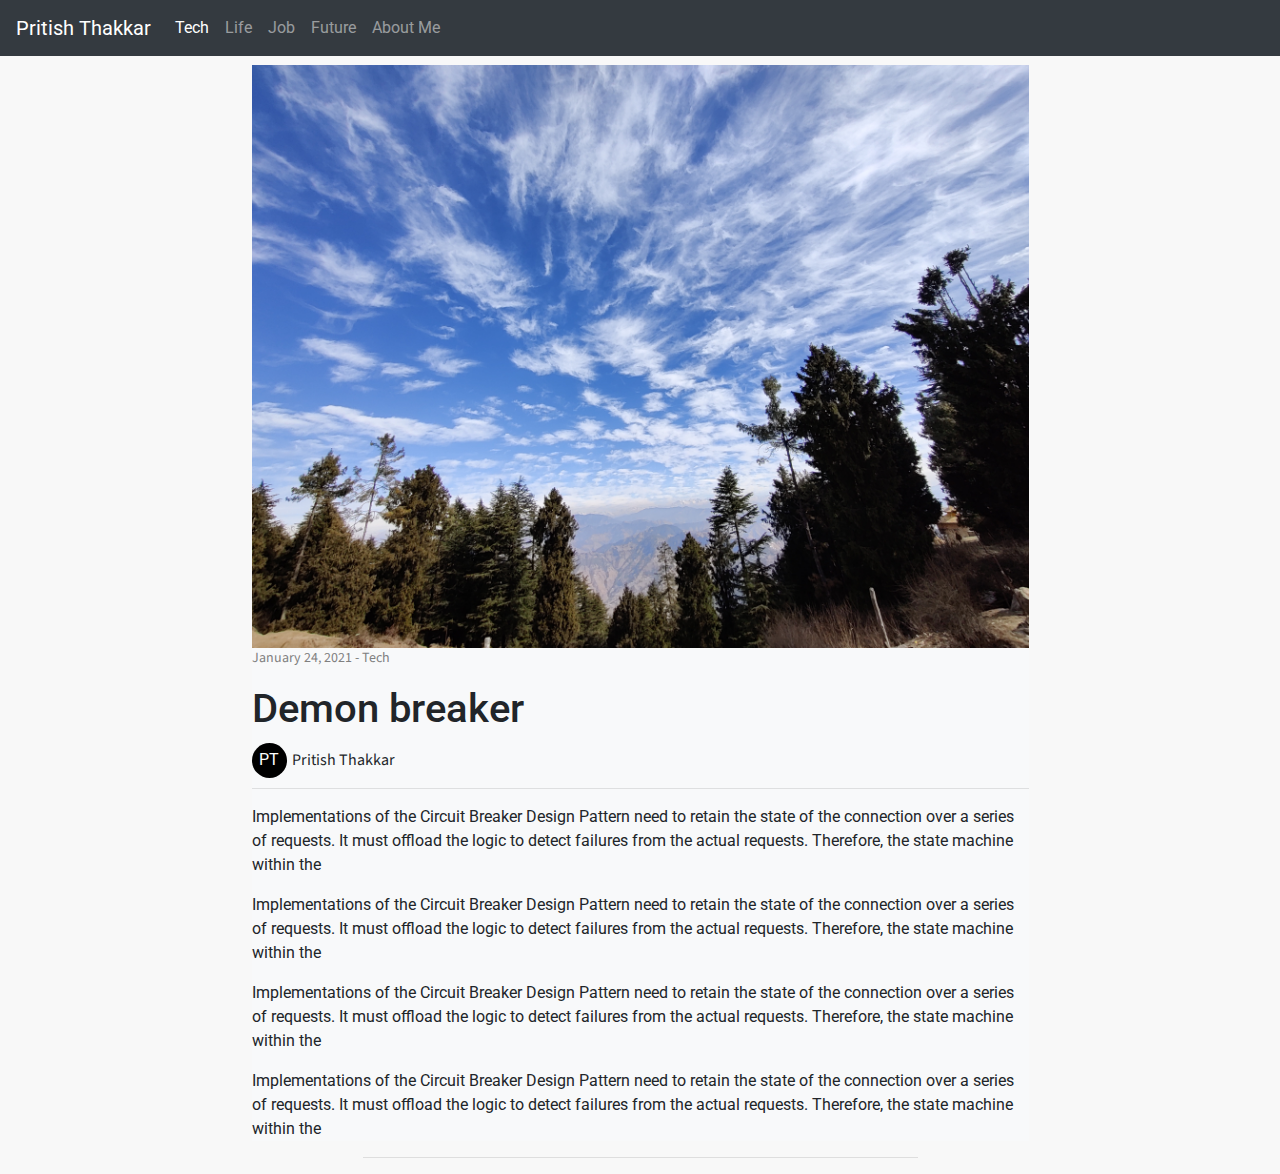
<file: blog/tech/2021/Jan/24/1.html>
<!doctype html>
<html lang="en" class="js wf-robotomono-n4-active wf-robotomono-n7-active wf-active">
  <head>
    <!-- Required meta tags -->
    <meta charset="utf-8">
    <meta name="viewport" content="width=device-width, initial-scale=1, shrink-to-fit=no">

    <!-- Bootstrap CSS -->
    <link rel="stylesheet" href="https://maxcdn.bootstrapcdn.com/bootstrap/4.0.0/css/bootstrap.min.css" integrity="sha384-Gn5384xqQ1aoWXA+058RXPxPg6fy4IWvTNh0E263XmFcJlSAwiGgFAW/dAiS6JXm" crossorigin="anonymous">
    <link rel="stylesheet" type="text/css" media="screen" href="../../../../main.css" />
    <link rel="preconnect" href="https://fonts.gstatic.com">
    <link href="https://fonts.googleapis.com/css2?family=Roboto:wght@100;300&display=swap" rel="stylesheet"> 
    <link href="https://fonts.googleapis.com/css2?family=Inconsolata:wght@200&display=swap" rel="stylesheet"> 
    <link href="https://fonts.googleapis.com/css2?family=Inconsolata:wght@200&family=Source+Sans+Pro&display=swap" rel="stylesheet"> 
    <title>Pritish's Blog!</title>
  </head>
  <body>

    <nav class="navbar fixed-top navbar-expand-lg navbar-dark bg-dark">
        <a class="navbar-brand" href="#">Pritish Thakkar</a>
        <button class="navbar-toggler" type="button" data-toggle="collapse" data-target="#navbarNav" aria-controls="navbarNav" aria-expanded="false" aria-label="Toggle navigation">
          <span class="navbar-toggler-icon"></span>
        </button>
        <div class="collapse navbar-collapse" id="navbarNav">
          <ul class="navbar-nav">
            <li class="nav-item active">
              <a class="nav-link" href="../../../../index.html">Tech <span class="sr-only">(current)</span></a>
            </li>
            <li class="nav-item">
              <a class="nav-link" href="../../../../life.html">Life</a>
            </li>
            <li class="nav-item">
              <a class="nav-link" href="../../../../job.html">Job</a>
            </li>
            <li class="nav-item">
                <a class="nav-link" href="../../../../future.html">Future</a>
            </li>
           
            <li class="nav-item">
                <a class="nav-link" href="../../../../aboutme.html">About Me</a>
            </li>
          </ul>
        </div>
      </nav>

      <div class="container">
          <div class="blogBlock bg-light">
            <img src="./nature1.jpg" class="img-fluid">
            <p class="blogBlogDate">
                January 24, 2021 - Tech
            </p>
            <h1 class="blogTitle"> Demon breaker</h1>
            <div class="authorDetails">
                    <div class="authorImage">PT</div>
                    <p class="authorName">Pritish Thakkar</p>
            </div>
            <hr>
            <div class="blogContent">
                <p> Implementations of the Circuit Breaker Design Pattern need to retain the state of the connection over a series of requests. It must offload the logic to detect failures from the actual requests. Therefore, the state machine within the</p>
                <p> Implementations of the Circuit Breaker Design Pattern need to retain the state of the connection over a series of requests. It must offload the logic to detect failures from the actual requests. Therefore, the state machine within the</p>
                <p> Implementations of the Circuit Breaker Design Pattern need to retain the state of the connection over a series of requests. It must offload the logic to detect failures from the actual requests. Therefore, the state machine within the</p>
                <p> Implementations of the Circuit Breaker Design Pattern need to retain the state of the connection over a series of requests. It must offload the logic to detect failures from the actual requests. Therefore, the state machine within the</p>
           
            </div>
            
          </div>
          <hr style="width: 50%;">
      </div>


    <!-- Optional JavaScript -->
    <!-- jQuery first, then Popper.js, then Bootstrap JS -->
    <script src="https://code.jquery.com/jquery-3.2.1.slim.min.js" integrity="sha384-KJ3o2DKtIkvYIK3UENzmM7KCkRr/rE9/Qpg6aAZGJwFDMVNA/GpGFF93hXpG5KkN" crossorigin="anonymous"></script>
    <script src="https://cdnjs.cloudflare.com/ajax/libs/popper.js/1.12.9/umd/popper.min.js" integrity="sha384-ApNbgh9B+Y1QKtv3Rn7W3mgPxhU9K/ScQsAP7hUibX39j7fakFPskvXusvfa0b4Q" crossorigin="anonymous"></script>
    <script src="https://maxcdn.bootstrapcdn.com/bootstrap/4.0.0/js/bootstrap.min.js" integrity="sha384-JZR6Spejh4U02d8jOt6vLEHfe/JQGiRRSQQxSfFWpi1MquVdAyjUar5+76PVCmYl" crossorigin="anonymous"></script>
  </body>
</html>
</file>
<file: main.css>
body{
    background-image: url("images/background.gif");
}

div.container{
    font-family: 'Courier New', Courier, monospace;
}

.maindiv{
    background: black;
    height: 2100px;
    color: palegreen;
    margin-top: 50px;
    margin-bottom: 50px;
}

.imagewala{
    padding-top: 50px;
    position: relative;
    text-align: center;
}

.tomjerry{
    position: relative;
    text-align: center;
    width: 100%;
}

.loader{
    width: 1%;
    height: 30px;
    background-color: rgb(111, 245, 111);
    border-radius: 2%;
    color: black;
    font-size: 20px;
}

.myphoto{
    display: block;
    width: 200px;
    height: 200px;
    margin: auto;
}

hr {
   background-color:  palegreen;
}

.myname{
    color: palegreen;
    text-align: center;
    margin-bottom: -50px;
}


.education, .cp, .blogging, .we{
    color: palegreen;
    display: none;
}

pre{
    color: palegreen;
}

.judge{
    font-family: 'Orbitron', monospace;
    padding: 10px;
    color: palegoldenrod;
}

.judge2{
    padding: 10px;
    color: palegoldenrod;
}

.link1{
    color: palegoldenrod;
}

.blogg{
    height: 200px;
    padding-top: 50px;
    text-align: center;
    border: 1px solid palegreen;
    background-color: black;
}

.bloggimg{
    height: 200px;
    text-align: center;
	padding-top: 10px;
    border: 1px solid palegreen;
    background-color: black;
}

.blogrow{
    width: 95%;
    margin: auto;
}

#explode{
    font-family: 'Orbitron', monospace;
}

.bloglink{
    font-family: 'Orbitron', monospace;
    color: palegoldenrod;
}

.werow{
    width: 95%;
    margin: auto;
}

.weee{
    text-align: center;
    margin: auto;
    border: 1px solid palegreen;
    opacity: 0.9;
}

.skillcol{
    text-align: center;
    margin: auto;
    border: 1px solid palegreen;
    height: 45px;
}

.skillcol2{
    text-align: center;
    margin: auto;
    border: 1px solid palegreen;
    height: 45px;
}

.skills{
    display: none;
}

#box {
    display: none;
}

.weee:hover{
    opacity: 1;
}

.microsoft{
    padding: 10px;
    width: 200px;
    height: 200px;
    margin: auto;
}

.cpp{
    width: 150px;
    height: 150px;
    margin: auto; 
}

@media screen and (max-width: 480px) {
    
    .blogg:hover {
        transform: scale(1.0, 1.00);
    }
    .maindiv{
        height: 3350px;
    }
    .skillcol2{
        height: 90px;
    }
	.bloggimg{
		height: 250px;
		text-align: center;
		padding-top: 10px;
		border: 1px solid palegreen;
		background-color: black;
	}
}
</file>
<file: blog/main.css>
body { 
    padding-top: 65px; 
    background-color:  	#F8F8F8;
}
.block {
    position: relative;
    padding-left: 30px;
    padding-right: 30px;
    padding-top: 20px;
    padding-bottom: 20px;
    border-radius: 10px;
}

.shortDescription {
    position: relative;
    font-family: 'Roboto', sans-serif;
}

.blogDate{
    font-size: 15px;
    font-family: 'Roboto', sans-serif;
}

.belowHeader{
    width:60%;
    margin-right:40%;
}

.blogTitle{
    margin: auto;
}

.blogBlogDate{
    font-size: 14px;
    line-height: 1.5;
    color: grey;
    font-family: 'Inconsolata', monospace;
    font-family: 'Source Sans Pro', sans-serif;
}

.blogContent{
    font-family: 'Roboto', sans-serif;
    position: relative;
}

.authorDetails{
    margin-top: 10px;
}

.authorImage{
 text-align: center;
 background-color: black; 
 color: white; 
 border-radius: 50%; 
 width: 35px; 
 height: 35px;
 padding-top: 5px;
 float: left;
 position: relative;
}
.authorName{
    padding-top: 5px;
    margin-left: 40px;
    position: relative;
    font-size: 16px;
    font-family: 'Inconsolata', monospace;
    font-family: 'Source Sans Pro', sans-serif;
}
.headImage{
    margin-top: -10px;
    width: 100%; 
    height: 40vh;
    margin-bottom: 30px;
}

@media only screen and (min-width: 1000px) {
.blogBlock{
    width: 70%;
    margin-left: 15%;
    margin-right: 15%;
}
.block{
    width: 70%;
    margin-left: 15%;
    margin-right: 15%;
}
.headImage{
    height: 70vh;
}
}
</file>
<file: theme2/style.css>
body{
    font-family: Calibri, 'Gill Sans', 'Gill Sans MT', 'Trebuchet MS', sans-serif
}
.skillsi{
    width: 100px;
    height: 100px;
}

.skills{
    margin: auto;
    text-align: center;
    color: white;
    background-color: #000F6E;
    width: 100%;
}

.skillset{
    padding-top: 50px;
}

.blog{
    background-color: #000F6E;
    width: 100%;
    height: 602px;
}

.skill_row{
    margin: auto;
}

.internimg{
    width: 150px;
    height: 150px;

}

.companydiv{
    padding-top: 10px;
    color: #027BFF;
}



.companyinfo{
    padding-top: 5%;
    color:#8F9EA5;
    text-align: left;
}

.skillsi:hover{
    transform: scale(1.1);
}


.blogimg{
    width: 283px;
    height: 283px;
}

.internimg:hover{
    transform: scale(1.1);
}

.blogimg:hover{
    transform: scale(1.1);
}

.baloon{
    width: 1275px;
    height: 1212.37px;
    z-index: -100;
    top:-400.21px;
    left: -250px;
    position: absolute;
}

.tagline{
    padding-top: 50px;
    margin: auto;
    text-align: center;
}

.myname{
    margin-top: 50px;
}

.rollercontainer{
    padding-top: 50px;
    margin: auto;
    text-align: center;
}

.roller{
    margin-top: 60px;
    margin-bottom: 50px;
}


.profilelinks{
    float: right;
    padding-top: 10px;
    padding-right: 10%;
}

.contactMe{
    float: left;
    padding-top: 10px;
    padding-left: 10%;    
}

.contactmebaby{
    color: white;
    background-color: transparent;
    border: 0px;
}

.profilepic{
    margin-top: 50px;
    width: 300px;
    height: 300px;
}

.tagcontent{
    margin-top: 50px;
}

.blog{
    margin-bottom: -10px;
    color: white;
    text-align: center;
    height: 100%;
}

.footer{
    background-color: black;
    color: white;
    height: 50px;
    text-align: center;
}

.interns{
    padding-top: 100px;
    padding-bottom: 100px;
    text-align: center;
}


/* 
  ##Device = Most of the Smartphones Mobiles (Portrait)
  ##Screen = B/w 320px to 479px
*/



@media (min-width: 320px) and (max-width: 480px) {
    .profilelinks{
        display: none;
    }

    .companylogo{
        padding-left: 0%;
        padding-right: 0%;
    }

    .internimg{
        width: 100px;
        height: 100px;
    }

    .baloon{
        height: 1212.37px;
        z-index: -100;
        top: -660px;
        left: -650px;
        position: absolute;
    }

    .roller{
        display: none;
    }

    .profilepic{
        margin-top: 5px;
        width: 300px;
        height: 300px;
    }
    .tagcontent{
        margin-top: 50px;
    }


}
</file>
